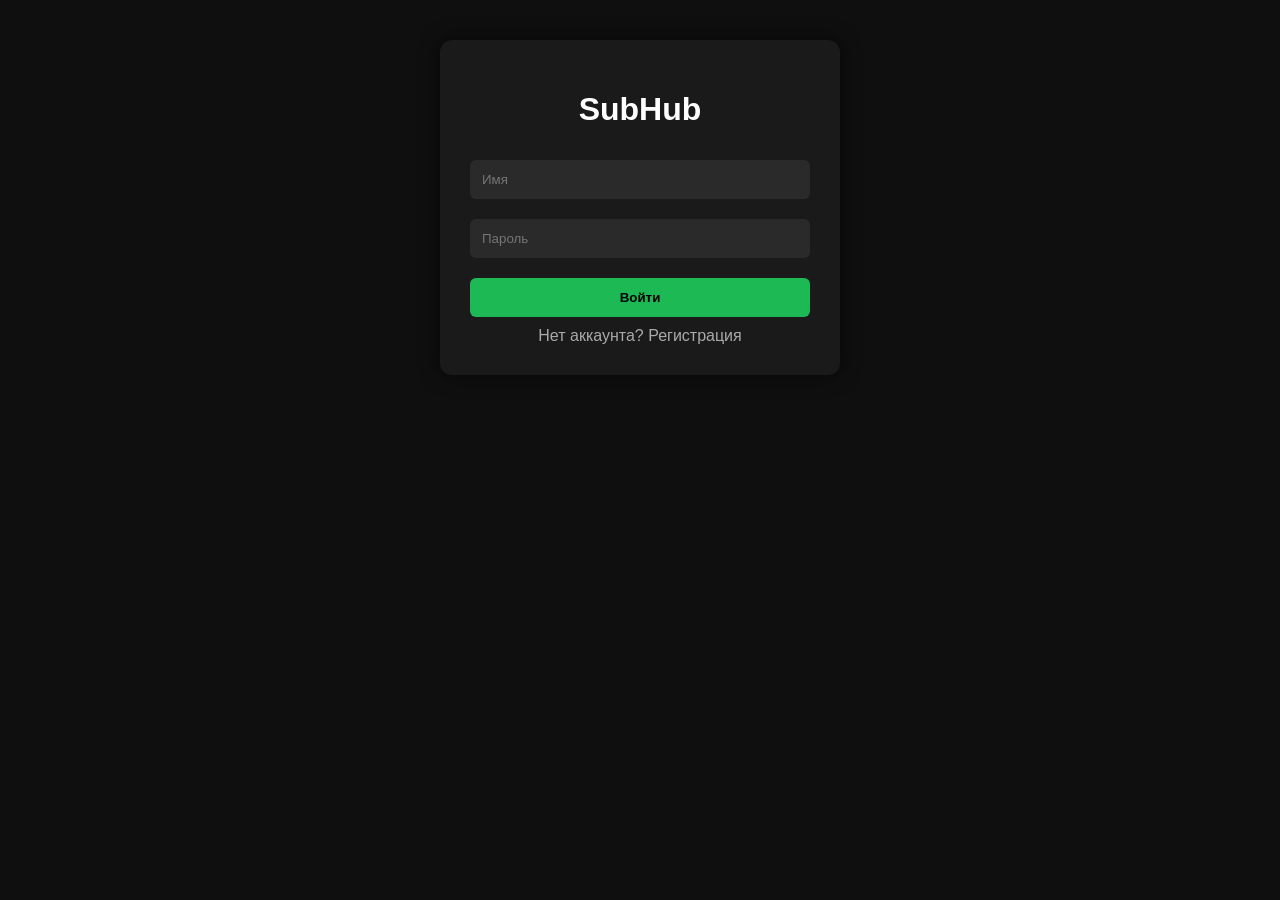
<file: index.html>
<!DOCTYPE html>
<html lang="ru">
<head>
<meta charset="UTF-8">
<meta name="viewport" content="width=device-width, initial-scale=1.0">
<title>SubHub – Вход</title>
<link rel="stylesheet" href="style.css">
</head>
<body>

<div class="container">
<h1>SubHub</h1>

<div id="loginBox">
<input type="text" id="loginName" placeholder="Имя">
<input type="password" id="loginPass" placeholder="Пароль">
<button onclick="login()">Войти</button>
<div style="text-align:center; margin-top:10px; cursor:pointer; color:#aaa;" onclick="showRegister()">Нет аккаунта? Регистрация</div>
</div>

<div id="registerBox" style="display:none;">
<input type="text" id="regName" placeholder="Имя">
<input type="password" id="regPass" placeholder="Пароль">
<button onclick="register()">Создать аккаунт</button>
<div style="text-align:center; margin-top:10px; cursor:pointer; color:#aaa;" onclick="showLogin()">Уже есть аккаунт</div>
</div>

</div>
<script src="script.js"></script>
</body>
</html>
</file>
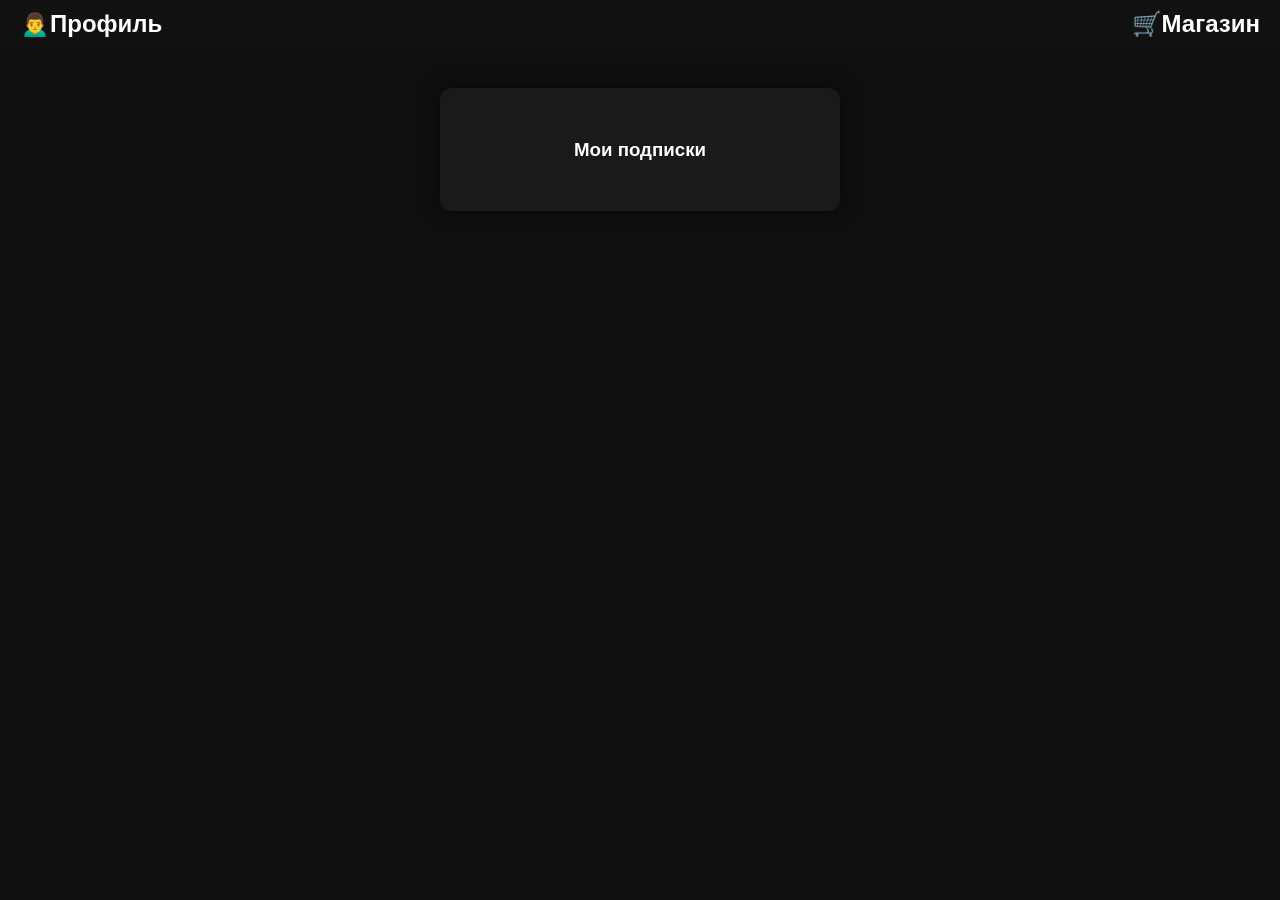
<file: profile.html>
<!DOCTYPE html>
<html lang="ru">
<head>
<meta charset="UTF-8">
<meta name="viewport" content="width=device-width, initial-scale=1.0">
<title>SubHub – Профиль</title>
<link rel="stylesheet" href="style.css">
</head>
<body>

<div class="topbar">
<h2>🙍‍♂️Профиль</h2>
<a href="store.html"><h2>🛒Магазин</h2></a>
</div>

<div class="container">
<h1 id="username"></h1>
<h3>Мои подписки</h3>
<div id="subsList" class="cards"></div>
</div>

<script src="script.js"></script>
<script>
let user = getCurrentUser();
if(!user){ window.location.href="index.html"; }

document.getElementById("username").innerText = user.name;

function updateProfileList(){
    let user = getCurrentUser();
    let list = document.getElementById("subsList");
    list.innerHTML = "";

    if(user.subs.length === 0){ 
        list.innerHTML = "<p>Нет подписок</p>";
        return;
    }

    user.subs.forEach(s => {
        if(!s.name) return;
        let card = document.createElement("div"); 
        card.className = "card";
        let today = new Date(), exp = new Date(s.expires);
        let status = exp >= today ? "Активна" : "Истекла";
        let color = exp >= today ? "#1db954" : "#e74c3c";

        card.innerHTML = `<h3>${s.name}</h3>
        <p>Статус: <span style="color:${color}; font-weight:bold;">${status}</span></p>
        <p>До: ${s.expires}</p>
        <p>Аккаунт: <a href="${s.link}" target="_blank">${s.link}</a></p>
        <button onclick="cancelProfileSub('${s.name}')">Отменить</button>`;

        list.appendChild(card);
    });
}

function cancelProfileSub(service){
    let user = getCurrentUser();
    user.subs = user.subs.filter(s => s.name !== service);
    saveUser(user);
    updateProfileList();
}

updateProfileList();
</script>
</body>
</html>
</file>
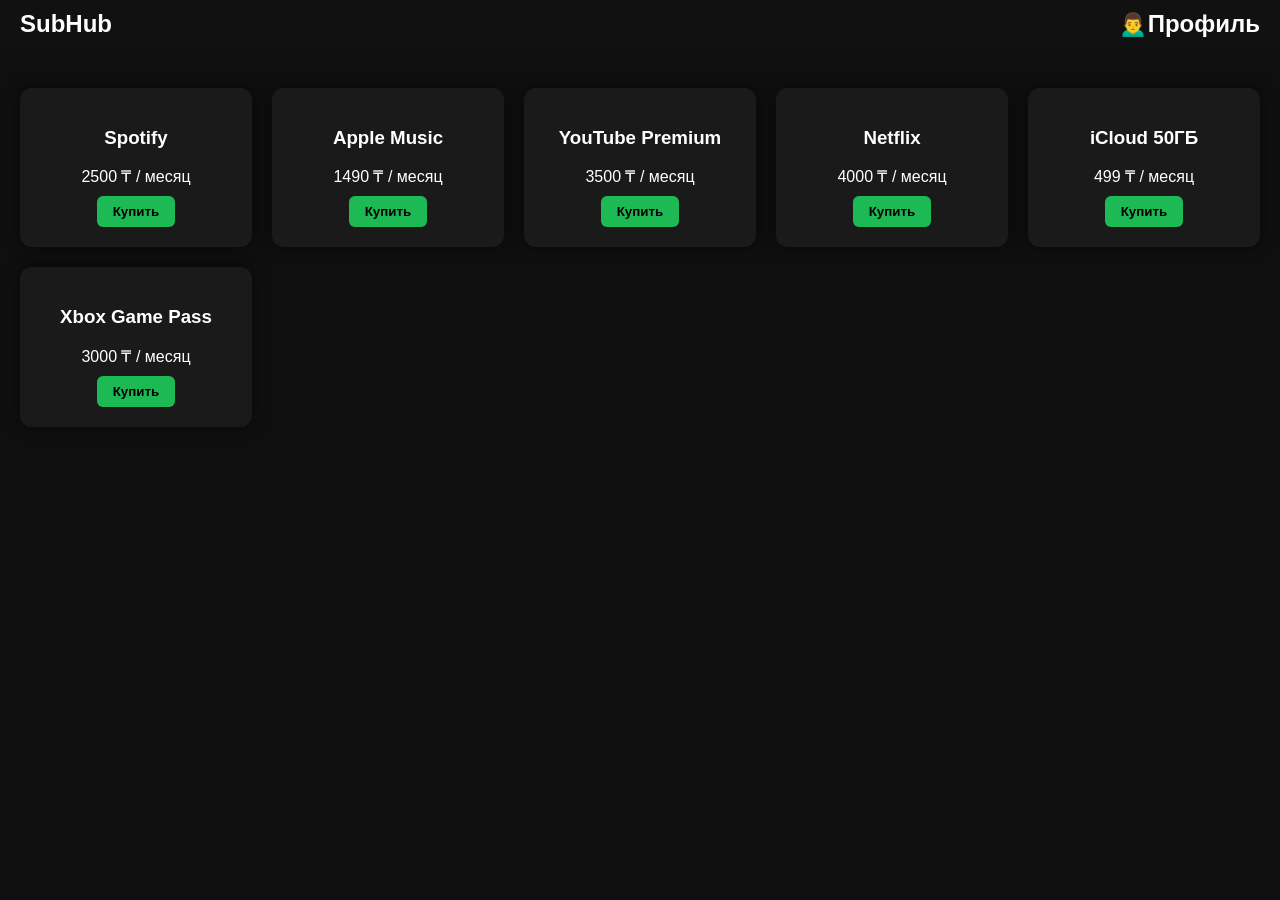
<file: store.html>
<!DOCTYPE html>
<html lang="ru">
<head>
<meta charset="UTF-8">
<meta name="viewport" content="width=device-width, initial-scale=1.0">
<title>SubHub – Магазин</title>
<link rel="stylesheet" href="style.css">

</head>
<body>

<div class="topbar">
<h2>SubHub</h2>
<a href="profile.html"><h2>🙍‍♂️Профиль</h2></a>
</div>

<div class="store">
<div class="cards">

<div class="card"><h3>Spotify</h3><div>2500 ₸ / месяц</div><button onclick="buy('Spotify')">Купить</button></div>
<div class="card"><h3>Apple Music</h3><div>1490 ₸ / месяц</div><button onclick="buy('Apple Music')">Купить</button></div>
<div class="card"><h3>YouTube Premium</h3><div>3500 ₸ / месяц</div><button onclick="buy('YouTube Premium')">Купить</button></div>
<div class="card"><h3>Netflix</h3><div>4000 ₸ / месяц</div><button onclick="buy('Netflix')">Купить</button></div>
<div class="card"><h3>iCloud 50ГБ</h3><div>499 ₸ / месяц</div><button onclick="buy('iCloud 50ГБ')">Купить</button></div>
<div class="card"><h3>Xbox Game Pass</h3><div>3000 ₸ / месяц</div><button onclick="buy('Xbox Game Pass')">Купить</button></div>

</div>
</div>

<div id="paymentModal" style="display:none;">
<div class="container">
<h2>Оплата подписки</h2>
<input type="text" id="cardNumber" placeholder="Номер карты">
<input type="text" id="cardExpiry" placeholder="MM/YY">
<input type="text" id="cardCVC" placeholder="CVC">
<input type="text" id="accountLink" placeholder="Ссылка на ваш аккаунт">
<button onclick="confirmPayment()">Оплатить</button>
<button onclick="closePayment()">Отмена</button>
</div>
</div>

<script src="script.js"></script>
</body>
</file>
<file: style.css>
* { box-sizing:border-box; font-family:Arial,sans-serif; }
body { margin:0; background:#0f0f0f; color:white; transition: background 0.3s; }
a { text-decoration:none; color:white; }

.topbar { display:flex; justify-content:space-between; align-items:center; padding:10px 20px; background:#111; }
.topbar h2{margin:0;}
.topbar a{color:white;}

.container { max-width:400px; margin:40px auto; padding:30px; background:#1a1a1a; border-radius:12px; box-shadow:0 0 20px rgba(0,0,0,0.6); transition: all 0.3s; }
h1,h2,h3{text-align:center;}
input { width:100%; padding:12px; margin:10px 0; border:none; border-radius:6px; background:#2a2a2a; color:white; transition: all 0.3s; }
input:focus{ outline:none; box-shadow:0 0 10px #1db954; }
button { width:100%; padding:12px; background:#1db954; border:none; border-radius:6px; color:black; font-weight:bold; cursor:pointer; margin-top:10px; transition: all 0.3s; }
button:hover{ background:#1ed760; transform: scale(1.05); }

.cards { display:grid; grid-template-columns:repeat(auto-fit,minmax(220px,1fr)); gap:20px; margin-top:20px; }
.store { padding: 20px; }
.card { background:#1a1a1a; padding:20px; border-radius:12px; text-align:center; box-shadow:0 0 15px rgba(0,0,0,0.5); transition: transform 0.3s, box-shadow 0.3s; }
.card:hover{ transform: translateY(-5px); box-shadow:0 0 25px #1db954; }
.card button{ width:auto; padding:8px 16px; margin-top:10px; transition: all 0.3s; }

#paymentModal { display:none; position:fixed; top:0; left:0; width:100%; height:100%; background: rgba(0,0,0,0.9); display:flex; align-items:center; justify-content:center; animation: fadeIn 0.3s; }
#paymentModal .container { max-width:400px; padding:30px; border-radius:12px; background:#1a1a1a; box-shadow:0 0 25px #1db954; animation: slideDown 0.3s; }

@keyframes fadeIn { from {opacity:0;} to {opacity:1;} }
@keyframes slideDown { from {transform: translateY(-50px); opacity:0;} to {transform: translateY(0); opacity:1;} }

/* ── Tablet (≤768px) ── */
@media (max-width: 768px) {
    .cards {
        grid-template-columns: repeat(2, 1fr) !important;
        gap: 14px;
    }
    .container {
        margin: 20px auto;
        padding: 24px 20px;
    }
    .topbar {
        padding: 10px 16px;
    }
    .topbar h2 {
        font-size: 1rem;
    }
    .store {
        padding: 0 16px;
    }
    #paymentModal .container {
        margin: 0 16px;
        width: 100%;
    }
}

/* ── Mobile (≤480px) ── */
@media (max-width: 480px) {
    .cards {
        grid-template-columns: 1fr !important;
        gap: 12px;
    }
    .container {
        margin: 12px;
        padding: 20px 16px;
        border-radius: 10px;
        width: auto;
        max-width: 100%;
    }
    h1 { font-size: 1.5rem; }
    h2 { font-size: 1.2rem; }
    h3 { font-size: 1rem; }
    input {
        padding: 11px;
        font-size: 16px; /* prevents iOS zoom on focus */
    }
    button {
        padding: 11px;
        font-size: 15px;
    }
    .card {
        padding: 16px;
    }
    .card button {
        width: 100%;
        padding: 10px;
    }
    .topbar {
        padding: 8px 12px;
    }
    .topbar h2 {
        font-size: 0.95rem;
    }
    .store {
        padding: 0 12px 20px;
    }
    #paymentModal .container {
        margin: 12px;
        padding: 20px 16px;
    }
}
</file>
